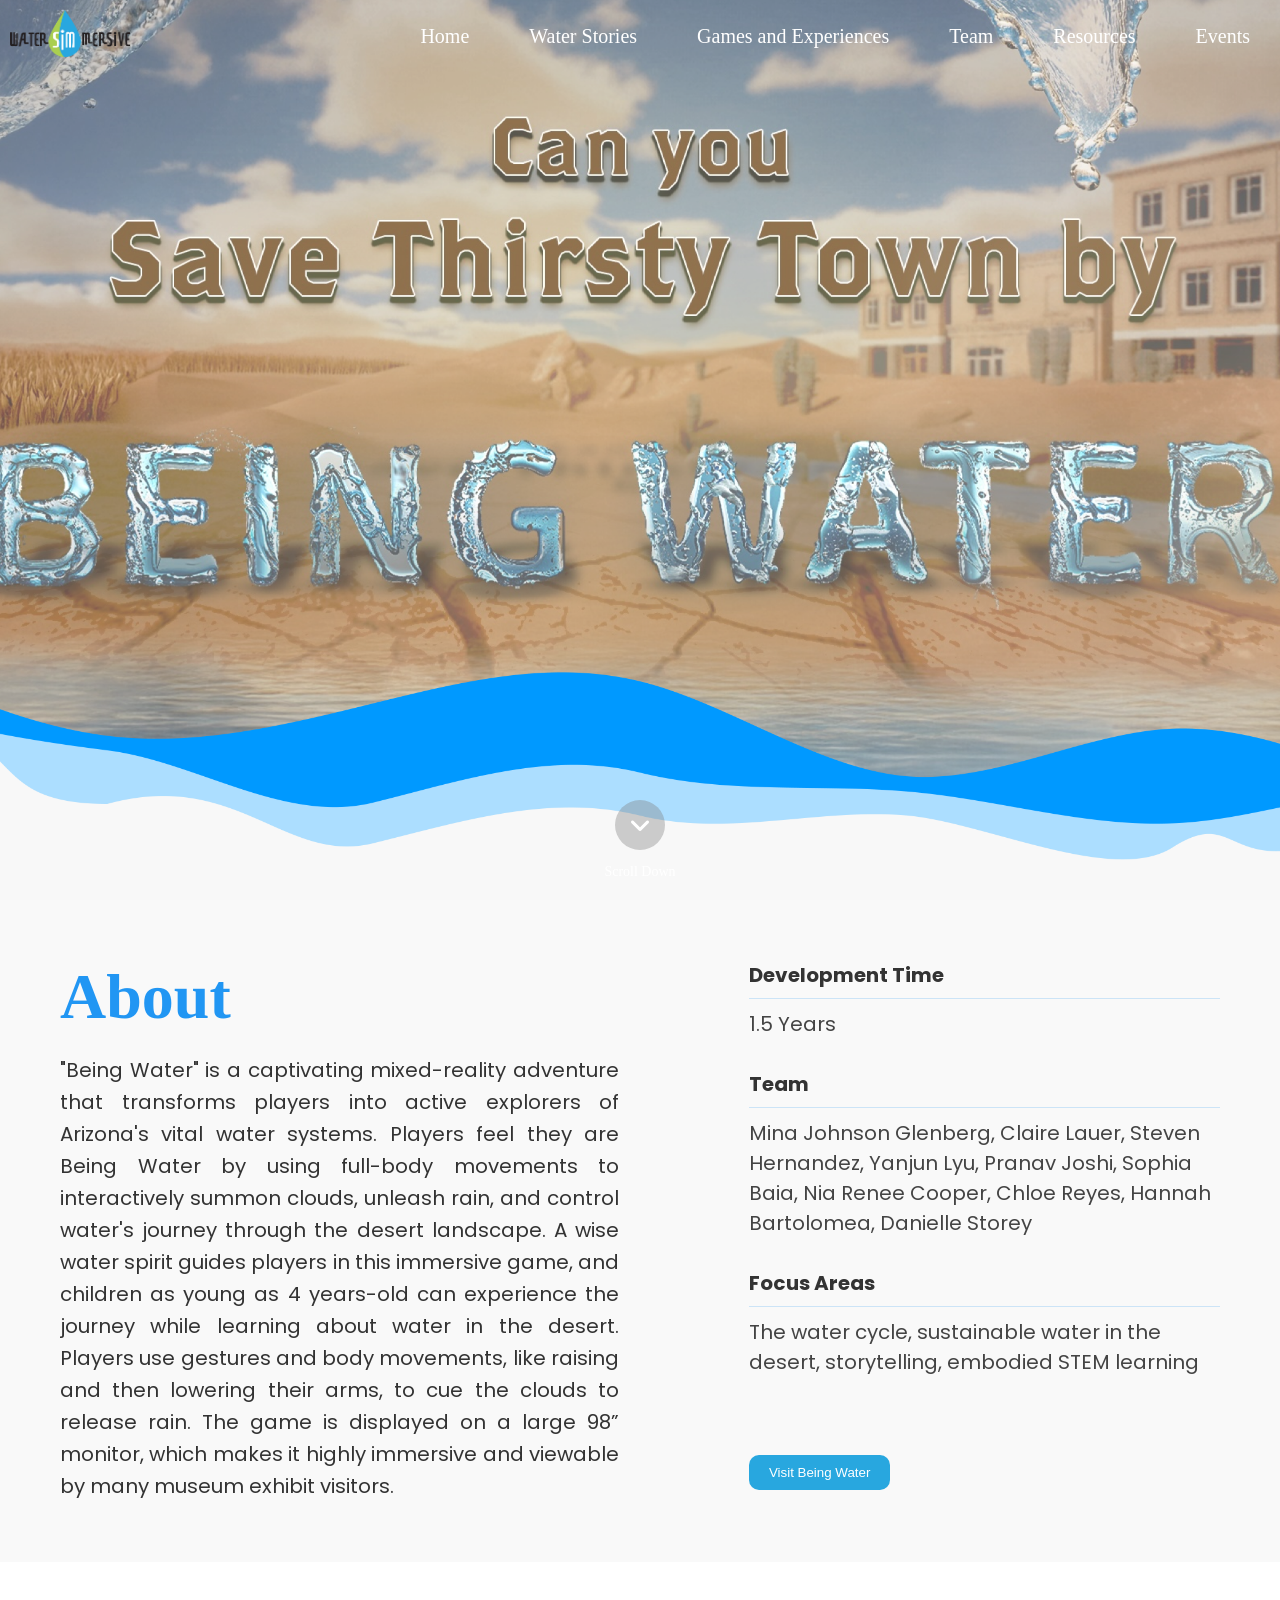
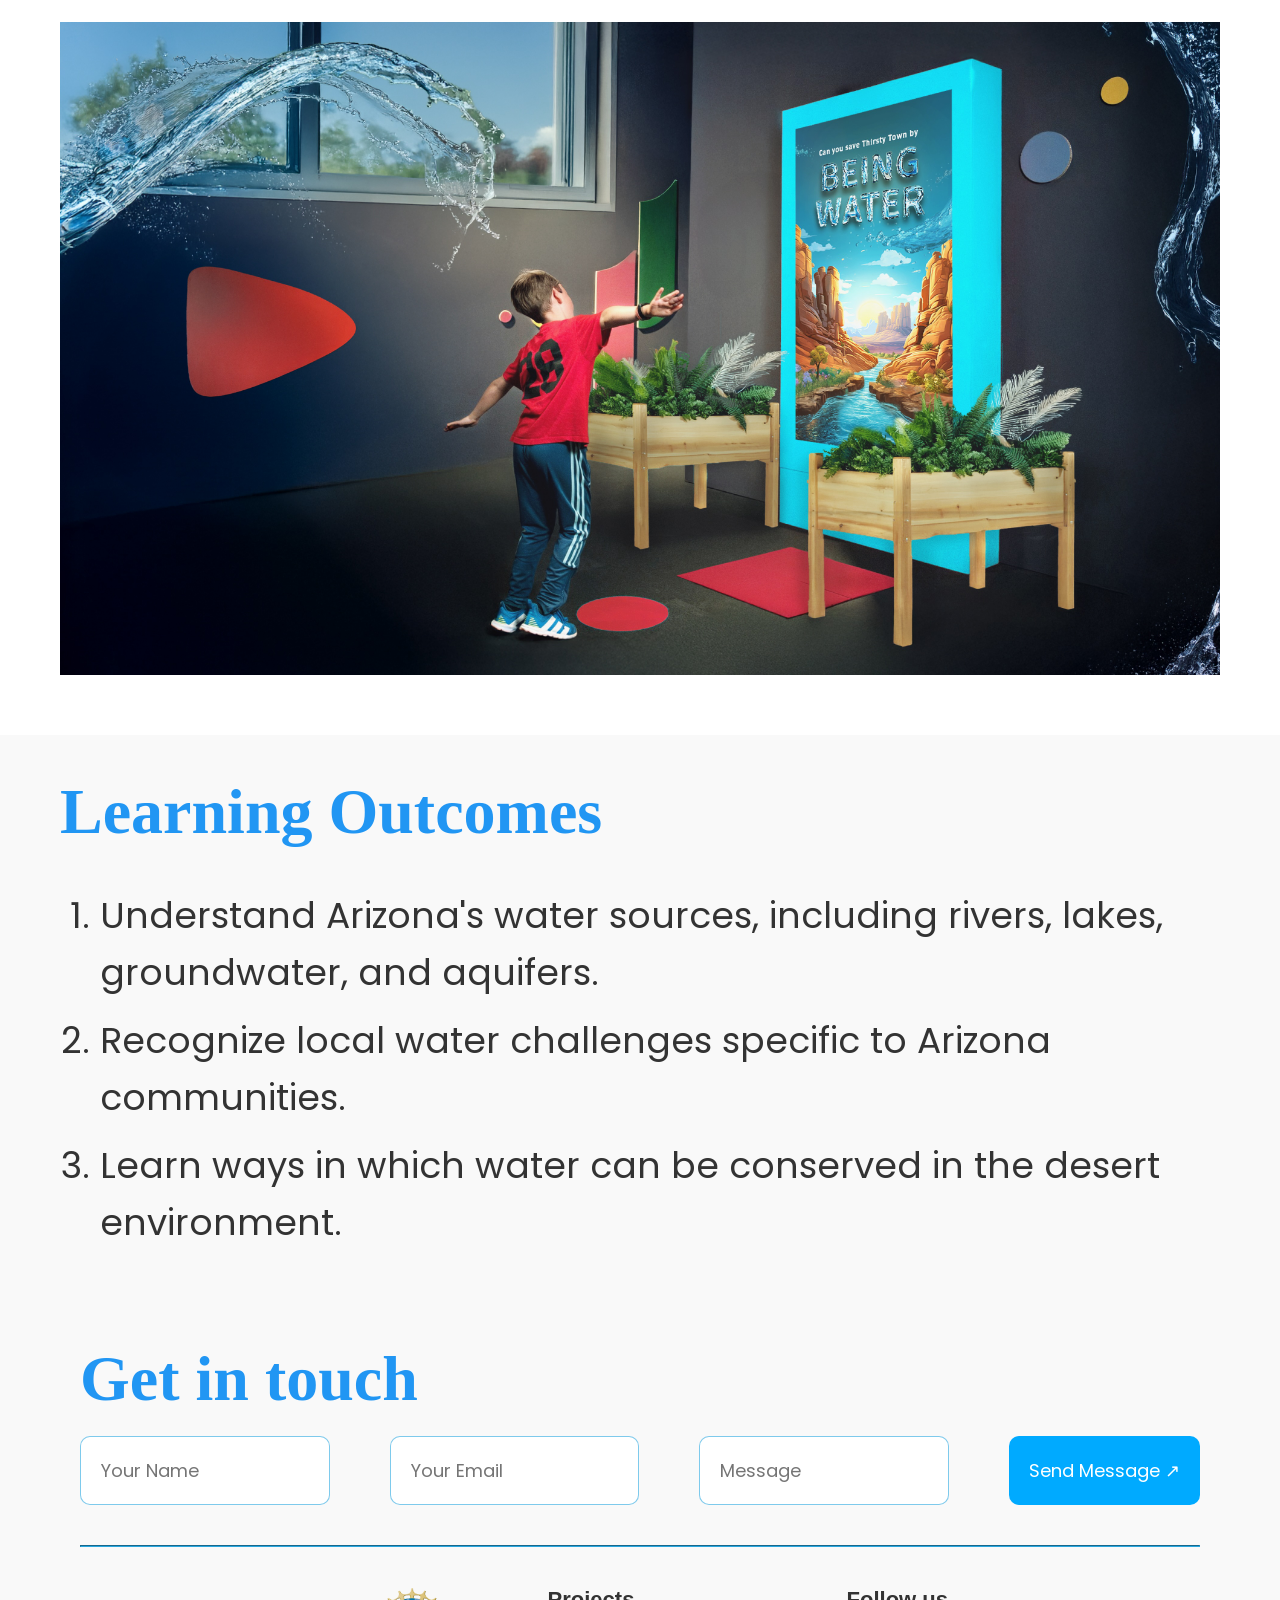
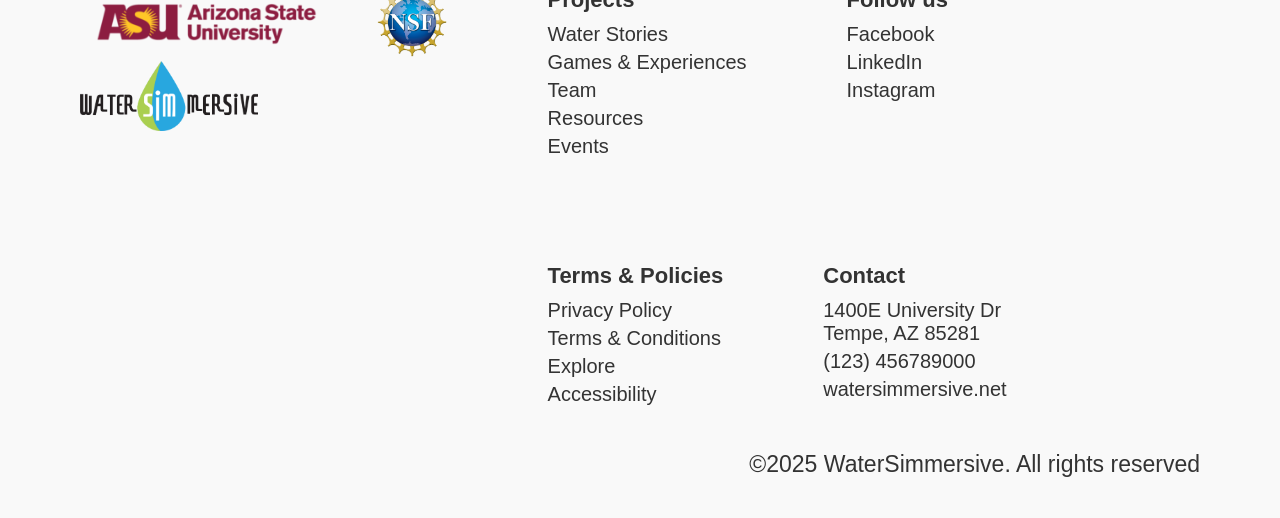
<file: being-water.html>
<!DOCTYPE html>
<html lang="en">
  <head>
    <meta charset="UTF-8" />
    <meta http-equiv="X-UA-Compatible" content="IE=edge" />
    <meta name="viewport" content="width=device-width, initial-scale=1.0" />
    <title>Being Water</title>

    <link rel="icon" href="svgs/favicon.svg" type="image/svg+xml" />
    <link
      rel="stylesheet"
      href="https://cdnjs.cloudflare.com/ajax/libs/font-awesome/6.1.1/css/all.min.css"
    />
    <link rel="stylesheet" href="./being-water.css" />
  </head>

  <body>
    <header class="main-head">
      <div class="container">
        <div class="main-menu">
          <div class="logo">
            <img
              src="images\waterSimmersive.png"
              alt="WaterSIMmersive Logo"
              class="logo-image"
            />
          </div>
          <div class="nav-menu">
            <ul class="nav-list">
              <li class="nav-list-item">
                <a href="#" class="nav-link">Home</a>
              </li>
              <li class="nav-list-item">
                <a
                  href="https://waterstories.watersimmersive.net/"
                  target="_blank"
                  class="nav-link"
                  >Water Stories</a
                >
              </li>
              <li class="nav-list-item">
                <a href="#gameExp" class="nav-link">Games and Experiences</a>
              </li>
              <li class="nav-list-item">
                <a href="#" class="nav-link">Team</a>
              </li>
              <li class="nav-list-item">
                <a href="#" class="nav-link">Resources</a>
              </li>
              <li class="nav-list-item">
                <a href="#" class="nav-link">Events</a>
              </li>
            </ul>
          </div>
        </div>
      </div>
    </header>

    <section class="showcase image-background">
      <div class="overlay"></div>
      <div class="scroll-down-btn">
        <a href="#overview-section" class="btn">
          <i class="fas fa-angle-down"></i>
        </a>
      </div>
      <div class="scroll-down-text">Scroll Down</div>
    </section>

    <section class="about-section">
      <div class="about-container">
        <div class="about-left">
          <h2>About</h2>
          <p>
            "Being Water" is a captivating mixed-reality adventure that
            transforms players into active explorers of Arizona's vital water
            systems. Players feel they are Being Water by using full-body
            movements to interactively summon clouds, unleash rain, and control
            water's journey through the desert landscape. A wise water spirit
            guides players in this immersive game, and children as young as 4
            years-old can experience the journey while learning about water in
            the desert. Players use gestures and body movements, like raising
            and then lowering their arms, to cue the clouds to release rain. The
            game is displayed on a large 98” monitor, which makes it highly
            immersive and viewable by many museum exhibit visitors.
          </p>
        </div>

        <div class="about-right">
          <div class="info-block">
            <h3>Development Time</h3>
            <p>1.5 Years</p>
          </div>

          <div class="info-block">
            <h3>Team</h3>
            <p>
              Mina Johnson Glenberg, Claire Lauer, Steven Hernandez, Yanjun Lyu,
              Pranav Joshi, Sophia Baia, Nia Renee Cooper, Chloe Reyes, Hannah
              Bartolomea, Danielle Storey
            </p>
          </div>

          <div class="info-block">
            <h3>Focus Areas</h3>
            <p>
              The water cycle, sustainable water in the desert, storytelling,
              embodied STEM learning
            </p>
          </div>
          <a href="https://watersimmersive.net/VR-360/WTP-Quick-Tour/" target="_blank" class="button-link">
            <button style="width: 30%; border-radius: 10px; background-color: #28a7df; color: #fff; padding: 10px; margin-top: 20px; border: none; cursor: pointer;" class="button">
              Visit Being Water
            </button>
          </a>
        </div>
      </div>
    </section>

    <section class="being-water-image-section">
      <div class="image-wrapper">
        <img
          src="being-water-image.jpg"
          alt="Being Water Interactive Exhibit"
        />
      </div>
    </section>

    <section class="learning-outcomes">
      <h2>Learning Outcomes</h2>
      <br />
      <ol>
        <li>
          Understand Arizona's water sources, including rivers, lakes,
          groundwater, and aquifers.
        </li>
        <li>
          Recognize local water challenges specific to Arizona communities.
        </li>
        <li>
          Learn ways in which water can be conserved in the desert environment.
        </li>
      </ol>
    </section>

    <section class="contact-section">
      <h2>Get in touch</h2>
      <form id="contactForm">
        <input type="text" id="name" placeholder="Your Name" required />
        <input type="email" id="email" placeholder="Your Email" required />
        <input type="text" id="message" placeholder="Message" required />
        <button type="submit">Send Message ↗</button>
      </form>

      <hr />

      <div class="footer-content">
        <div class="logos">
          <img src="images/Get in Touch/ASU.png" alt="ASU" />
          <img src="images/Get in Touch/NSF.png" alt="NSF" />
          <img src="images/Get in Touch/waterSim.png" alt="WaterSim" />
        </div>

        <div class="links">
          <div>
            <strong>Projects</strong>
            <p><a href="#">Water Stories</a></p>
            <p><a href="#">Games & Experiences</a></p>
            <p><a href="#">Team</a></p>
            <p><a href="#">Resources</a></p>
            <p><a href="#">Events</a></p>
          </div>
          <div>
            <strong>Follow us</strong>
            <p><a href="#">Facebook</a></p>
            <p><a href="#">LinkedIn</a></p>
            <p><a href="#">Instagram</a></p>
          </div>
          <div>
            <strong>Terms & Policies</strong>
            <p>Privacy Policy</p>
            <p>Terms & Conditions</p>
            <p>Explore</p>
            <p>Accessibility</p>
          </div>
          <div>
            <strong>Contact</strong>
            <p>1400E University Dr<br />Tempe, AZ 85281</p>
            <p>(123) 456789000</p>
            <p>watersimmersive.net</p>
          </div>
        </div>
      </div>
      <p class="copyright">©2025 WaterSimmersive. All rights reserved</p>
    </section>

    <script src="./being-water.js"></script>
  </body>
</html>
</file>
<file: being-water.css>
@import url("https://fonts.googleapis.com/css2?family=Work+Sans:ital,wght@0,100..900;1,100..900&display=swap");
@import url("https://fonts.googleapis.com/css2?family=Abhaya+Libre:wght@400;500;600;700;800&family=Work+Sans:ital,wght@0,100..900;1,100..900&display=swap");
@import url("https://fonts.googleapis.com/css2?family=Abhaya+Libre:wght@400;500;600;700;800&family=Poppins:ital,wght@0,100;0,200;0,300;0,400;0,500;0,600;0,700;0,800;0,900;1,100;1,200;1,300;1,400;1,500;1,600;1,700;1,800;1,900&family=Work+Sans:ital,wght@0,100..900;1,100..900&display=swap");

* {
  margin: 0;
  padding: 0;
  box-sizing: border-box;
}
.container {
  width: 100%;
  margin: auto;
  display: flex;
  justify-content: left;
  align-items: center;
}

.main-head {
  width: 100%;
  height: 66px;
  position: fixed;
  top: 0;
  left: 0;
  background: transparent;
  z-index: 9999;
  transition: background 0.3s ease, color 0.3s ease;
  padding: 10px 0;
  /*margin-bottom: 10px;*/
}

.main-head .main-menu {
  width: 100%;
  display: flex;
  justify-content: space-between;
  align-items: center;
}

.main-head .main-menu .logo {
  font-size: 25px;
  font-family: "Work Sans", sans-serif;
  font-weight: 700;
  color: #000000;
  margin-right: auto;
  padding-left: 10px;
}

.main-head .main-menu .logo img {
  max-width: 120px;
  height: auto;
}

.main-head .main-menu .nav-menu {
  display: flex;
  justify-content: flex-end;
  align-items: center;
  position: relative;
}

.main-head .main-menu .nav-menu .nav-list {
  display: flex;
  justify-content: space-between;
  align-items: center;
}

.main-head .main-menu .nav-menu .nav-list .nav-list-item {
  font-size: 20px;
  list-style: none;
  padding: 15px 30px;
}

.nav-link {
  text-decoration: none;
  color: #ffffff;
  position: relative;
}

.nav-link::after {
  content: "";
  position: absolute;
  width: 0;
  height: 2px;
  background: #ffffff;
  left: 0;
  bottom: -5px;
  transition: width 0.3s ease;
}

.nav-link:hover::after {
  width: 100%;
}

.nav-link.black-underline::after {
  background: #000000; /* Black underline */
}

.showcase {
  width: 100%;
  height: 100vh;
  position: relative;
  display: flex;
  justify-content: flex-start;
  align-items: center;
  overflow: hidden;
}

.showcase .overlay {
  width: 100%;
  height: 100%;
  position: absolute;
  top: 0;
  left: 0;
  /*background: rgba(0, 0, 0, 0.5);*/
  z-index: 0;
}

/* .showcase img {
  The image used
  background-image: url("img_girl.jpg");

  Full height
  height: 100%;

  Center and scale the image nicely
  background-position: center;
  background-repeat: no-repeat;
  background-size: cover;
} */

.scroll-down-btn {
  display: inline-block;
  text-decoration: none;
  padding: 15px;
  color: #fff;
  background-color: #7d7d7d5d;
  border-radius: 100%;
  font-size: 24px;
  line-height: 1;
  width: 50px;
  height: 50px;
  display: flex;
  justify-content: center;
  align-items: center;
  text-align: center;
  position: absolute;
  bottom: 50px;
  left: 50%;
  transform: translateX(-50%);
}

.scroll-down-text {
  position: absolute;
  bottom: 20px;
  left: 50%;
  transform: translateX(-50%);
  color: #fff;
  font-size: 14px;
  text-align: center;
}

.scroll-down-btn .btn {
  color: #fff;
}

.scroll-down-btn .btn i {
  color: #fff;
}

.image-background {
  background-image: url("images/beingWater/beingWater.png"); /* Replace with your image path */
  background-size: cover;
  background-position: center;
  background-repeat: no-repeat;
  position: relative;
  height: 100vh;
}

.about-section {
  width: 100%;
  padding: 60px 60px;
  background-color: #f9f9f9;
  font-family: "Literata";
  box-sizing: border-box;
  font-size: 64px;
}

.about-container {
  display: flex;
  flex-direction: row;
  justify-content: space-between;
  gap: 100px;
  width: 100%;
  margin: 0 auto;
  flex-wrap: wrap;
  box-sizing: border-box;
}

.about-left {
  flex: 1 1 40%;
}

.about-left h2 {
  color: #2196f3;
  font-size: 64px;
  margin-bottom: 20px;
}

.about-left p {
  font-size: 20px;
  line-height: 1.6;
  color: #333;
  font-family: "Poppins";
  text-align: justify;
}

.about-right {
  flex: 1 1 35%;
  display: flex;
  flex-direction: column;
  gap: 30px;
  padding-left: 30px;
  font-family: "Poppins";
}

.info-block h3 {
  font-size: 20px;
  font-weight: bold;
  margin-bottom: 8px;
  color: #333;
}

.info-block p {
  font-size: 20px;
  color: #444;
  line-height: 1.5;
  border-top: 1px solid #cce4f7;
  padding-top: 10px;
}

.being-water-image-section {
  width: 100%;
  padding: 60px;
  margin: 0;
  background-color: #ffffff;
}

.image-wrapper {
  width: 100%;
  overflow: hidden;
}

.image-wrapper img {
  width: 100%;
  height: auto;
  display: block;
  object-fit: cover;
}

.learning-outcomes {
  background-color: #f9f9f9;
  padding: 40px 60px;
  width: 100%;
}

/* .learning-outcomes .container {
  max-width: 2400px;
  margin: 0 auto;
  display: grid;
  padding-inline: 60px;
} */

h2 {
  color: #2196f3;
  font-size: 64px;
  margin-bottom: 20px;
  font-family: "Literata";
}

ol {
  padding: 0px 40px;
  font-family: "Poppins";
}

ol li {
  font-size: 36px;
  line-height: 1.6;
  color: #333;
  margin-bottom: 10px;
}

.contact-section {
  font-family: sans-serif;
  padding: 40px;
  background: #f9f9f9;
  color: #333;
  padding-inline: 80px;
}

.contact-section h2 {
  margin-bottom: 20px;
}

#contactForm {
  display: flex;
  gap: 60px;
  flex-wrap: wrap;
  margin-bottom: 20px;
}

#contactForm input {
  padding: 20px;
  border: 1px solid #28a7df99;
  border-radius: 10px;
  flex: 1;
  min-width: 200px;
  font-size: 18px;
  font-family: Poppins;
}

#contactForm button {
  background: #00aaff;
  color: white;
  border: none;
  padding: 10px 20px;
  border-radius: 10px;
  cursor: pointer;
  font-family: Poppins;
  font-size: 18px;
}

hr {
  margin: 40px 0;
  border-color: #28a7df;
}

.footer-content {
  display: flex;
  flex-direction: row;
  gap: 60px;
}

.logos img {
  height: 70px;
  margin-right: 40px;
}

.links {
  display: flex;
  flex-wrap: wrap;
  gap: 100px;
}

.links div {
  min-width: 150px;
}

.links strong {
  display: block;
  margin-bottom: 10px;
  font-size: 22px;
}

.links p {
  margin: 5px 0;
  font-size: 20px;
}

.contact-section .copyright {
  margin-top: 40px;
  font-size: 23px;
  text-align: end;
}

.links a {
  color: inherit;
  text-decoration: none;
}

.links a:hover {
  text-decoration: underline;
}

/* Mobile hamburger menu styles */
.hamburger {
  display: none;
  flex-direction: column;
  cursor: pointer;
  padding: 10px;
  z-index: 1000;
}

.hamburger span {
  width: 25px;
  height: 3px;
  background-color: #fff;
  margin: 3px 0;
  transition: 0.3s;
  border-radius: 2px;
}

.hamburger-active span:nth-child(1) {
  transform: rotate(-45deg) translate(-5px, 6px);
}

.hamburger-active span:nth-child(2) {
  opacity: 0;
}

.hamburger-active span:nth-child(3) {
  transform: rotate(45deg) translate(-5px, -6px);
}

/* Add responsive design media queries */
@media (max-width: 1024px) {
  .about-container {
    flex-direction: column;
    gap: 50px;
  }

  .about-left {
    flex: 1 1 100%;
  }

  .about-right {
    flex: 1 1 100%;
    padding-left: 0;
  }

  .about-left h2 {
    font-size: 48px;
  }

  .about-left p {
    font-size: 18px;
  }

  .info-block h3 {
    font-size: 18px;
  }

  .info-block p {
    font-size: 18px;
  }

  .being-water-image-section {
    padding: 40px 20px;
  }

  .learning-outcomes {
    padding: 30px 20px;
  }

  h2 {
    font-size: 48px;
  }

  ol li {
    font-size: 28px;
  }
}

@media (max-width: 768px) {
  .hamburger {
    display: flex;
  }

  .main-head .main-menu .nav-menu .nav-list {
    position: fixed;
    top: 66px;
    left: -100%;
    width: 100%;
    height: calc(100vh - 66px);
    background-color: rgba(0, 0, 0, 0.95);
    flex-direction: column;
    justify-content: flex-start;
    align-items: center;
    transition: 0.3s;
    z-index: 999;
  }

  .main-head .main-menu .nav-menu .nav-list.nav-active {
    left: 0;
  }

  .main-head .main-menu .nav-menu .nav-list .nav-list-item {
    width: 100%;
    text-align: center;
    padding: 20px 0;
    border-bottom: 1px solid rgba(255, 255, 255, 0.1);
  }

  .main-head .main-menu .nav-menu .nav-list .nav-list-item:last-child {
    border-bottom: none;
  }

  .showcase .container h2 {
    font-size: 40px;
    line-height: 45px;
    padding-left: 20px;
  }

  .showcase .content p {
    font-size: 18px;
    padding-left: 20px;
  }

  .about-section {
    padding: 40px 20px;
  }

  .about-left h2 {
    font-size: 36px;
  }

  .about-left p {
    font-size: 16px;
  }

  .info-block h3 {
    font-size: 16px;
  }

  .info-block p {
    font-size: 16px;
  }

  .being-water-image-section {
    padding: 30px 15px;
  }

  .learning-outcomes {
    padding: 25px 15px;
  }

  h2 {
    font-size: 36px;
  }

  ol {
    padding: 0px 20px;
  }

  ol li {
    font-size: 20px;
  }

  .contact-section {
    padding: 20px;
    padding-inline: 20px;
  }

  #contactForm {
    flex-direction: column;
    gap: 20px;
  }

  #contactForm input {
    min-width: auto;
    font-size: 16px;
  }

  .footer-content {
    flex-direction: column;
    gap: 30px;
  }

  .links {
    flex-direction: column;
    gap: 30px;
  }

  .links div {
    min-width: auto;
  }

  .links strong {
    font-size: 18px;
  }

  .links p {
    font-size: 16px;
  }

  .contact-section .copyright {
    font-size: 18px;
  }

  .logos img {
    height: 50px;
    margin-right: 20px;
  }
}

@media (max-width: 480px) {
  .main-head .main-menu .logo {
    font-size: 20px;
  }

  .main-head .main-menu .logo img {
    max-width: 100px;
  }

  .showcase .container h2 {
    font-size: 28px;
    line-height: 38px;
    padding-left: 15px;
  }

  .showcase .content p {
    font-size: 16px;
    padding-left: 15px;
  }

  .about-section {
    padding: 30px 15px;
  }

  .about-left h2 {
    font-size: 28px;
  }

  .about-left p {
    font-size: 14px;
  }

  .info-block h3 {
    font-size: 14px;
  }

  .info-block p {
    font-size: 14px;
  }

  .being-water-image-section {
    padding: 20px 10px;
  }

  .learning-outcomes {
    padding: 20px 10px;
  }

  h2 {
    font-size: 28px;
  }

  ol {
    padding: 0px 15px;
  }

  ol li {
    font-size: 16px;
  }

  #contactForm input {
    padding: 15px;
    font-size: 14px;
  }

  #contactForm button {
    padding: 8px 16px;
    font-size: 14px;
  }

  .links strong {
    font-size: 16px;
  }

  .links p {
    font-size: 14px;
  }

  .contact-section .copyright {
    font-size: 16px;
  }

  .logos img {
    height: 40px;
    margin-right: 15px;
  }
}

@media (max-width: 320px) {
  .showcase .container h2 {
    font-size: 24px;
    line-height: 32px;
  }

  .showcase .content p {
    font-size: 14px;
  }

  .about-left h2 {
    font-size: 24px;
  }

  .about-left p {
    font-size: 12px;
  }

  .info-block h3 {
    font-size: 12px;
  }

  .info-block p {
    font-size: 12px;
  }

  h2 {
    font-size: 24px;
  }

  ol li {
    font-size: 14px;
  }
}

/* Landscape orientation adjustments */
@media (max-height: 500px) and (orientation: landscape) {
  .showcase {
    height: 100vh;
  }

  .showcase .container h2 {
    font-size: 30px;
    line-height: 35px;
  }

  .showcase .content p {
    font-size: 16px;
  }
}

/* High DPI displays */
@media (-webkit-min-device-pixel-ratio: 2), (min-resolution: 192dpi) {
  .logo-image {
    image-rendering: -webkit-optimize-contrast;
    image-rendering: crisp-edges;
  }
}

/* Print styles */
@media print {
  .main-head {
    display: none;
  }

  .showcase {
    height: auto;
    min-height: 300px;
  }

  .showcase .container h2 {
    color: #000;
  }

  .showcase .content p {
    color: #000;
  }

  body {
    font-size: 12pt;
    line-height: 1.4;
  }

  h1, h2, h3, h4, h5, h6 {
    page-break-after: avoid;
  }
}
</file>
